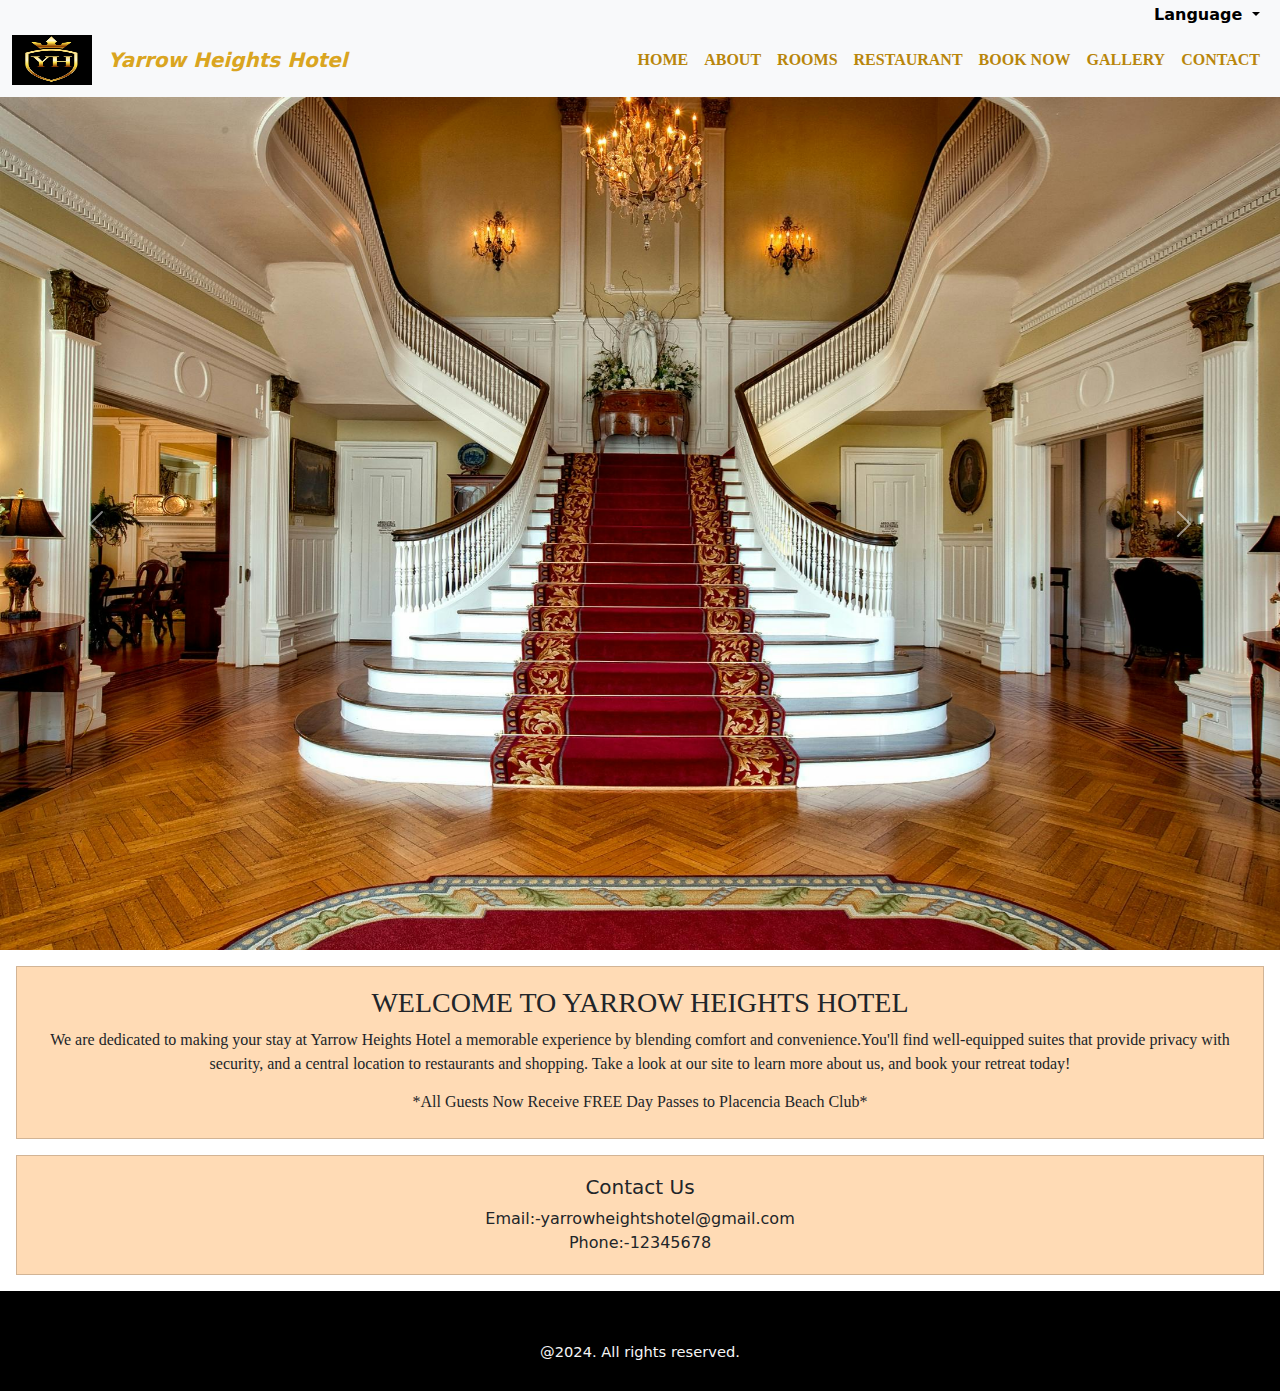
<file: html/index.html>
<!doctype html>
<html lang="en">
  <head>
    <meta charset="utf-8">
    <meta name="viewport" content="width=device-width,initial-scale=1.0">
    <title>Yarrow Heights Hotel</title>
    <link href="../bootstrap-5.3.3-dist/css/bootstrap.min.css" rel="stylesheet">
    <link rel="stylesheet" type="text/css" href="../css/style.css">
  </head>
  <body >
    
    <!--Navigation Bar-->

    <nav class="navbar navbar-expand-lg navbar-light bg-light" style="height: 1px;padding-top: 15px;">
      <div class="container-fluid">
        <div class="collapse navbar-collapse" id="navbarNav">
          <ul class="navbar-nav ms-auto ">
            <li class="nav-item dropdown">
              <a class="nav-link dropdown-toggle" href="#" role="button" data-bs-toggle="dropdown" aria-expanded="false">
                Language
              </a>
              <ul class="dropdown-menu">
                <li><a class="dropdown-item" href="#">English</a></li>
                <li><a class="dropdown-item" href="#">French</a></li>
                <li><a class="dropdown-item" href="#"> 한국어 </a></li>    
                <li><a class="dropdown-item" href="#">Hindi</a></li>
                <li><a class="dropdown-item" href="#"> 日本</a></li>            
              </ul>
            </li>  
            </li>
          </ul>  
        </div>
      </div>
    </nav>

<nav class="navbar navbar-expand-lg navbar-light bg-light" style="background-color: black;">
  <div class="container-fluid">
    <img class="logo" src="../logo.PNG" >
    <a class="navbar-brand" href="#" style="color:goldenrod;font-style: italic;">Yarrow Heights Hotel</a>
    <button class="navbar-toggler" type="button" data-bs-toggle="collapse" data-bs-target="#navbarNav" aria-controls="navbarNav" aria-expanded="false" aria-label="Toggle navigation">
      <span class="navbar-toggler-icon"></span>
    </button>
    <div class="collapse navbar-collapse" id="navbarNav">
      <ul class="navbar-nav ms-auto ">
        <li class="nav-item">
          <a class="nav-link " href="index.html" style="color: darkgoldenrod;font-family: 'Times New Roman', Times,serif">HOME</a>
        </li>
        <li class="nav-item">
          <a class="nav-link" href="About.html" style="color: darkgoldenrod;font-family: 'Times New Roman', Times,serif">ABOUT</a>
        </li>
        <li class="nav-item">
          <a class="nav-link" href="Rooms.html" style="color: darkgoldenrod;font-family: 'Times New Roman', Times,serif">ROOMS</a>
        </li>
        <li class="nav-item">
          <a class="nav-link" href="Restaurant.html" style="color: darkgoldenrod;font-family: 'Times New Roman', Times,serif">RESTAURANT</a>
        </li>
        <li class="nav-item">
          <a class="nav-link" href="Book Now.html" style="color: darkgoldenrod;font-family: 'Times New Roman', Times,serif">BOOK NOW</a>
        </li>
        <li class="nav-item">
          <a class="nav-link" href="#"style="color: darkgoldenrod;font-family: 'Times New Roman', Times,serif">GALLERY</a>
        </li>
        <li class="nav-item">
          <a class="nav-link" href="Contact.html"style="color: darkgoldenrod;font-family: 'Times New Roman', Times,serif">CONTACT</a>
        </li>
      </ul>  
    </div>
  </div>
</nav>


<!--backgroung_image-->

<div id="carouselExampleAutoplaying" class="carousel slide" data-bs-ride="carousel">
  <div class="carousel-inner">
    <div class="carousel-item active">
      <img src="../images/49.jpg" class="d-block w-100" alt="...">
    </div>
    <div class="carousel-item">
      <img src="../images/44.jpg" class="d-block w-100" alt="...">
    </div>
    <div class="carousel-item">
      <img src="../images/41.jpg" class="d-block w-100" alt="...">
    </div>
  </div>
  <button class="carousel-control-prev" type="button" data-bs-target="#carouselExampleAutoplaying" data-bs-slide="prev">
    <span class="carousel-control-prev-icon" aria-hidden="true"></span>
    <span class="visually-hidden">Previous</span>
  </button>
  <button class="carousel-control-next" type="button" data-bs-target="#carouselExampleAutoplaying" data-bs-slide="next">
    <span class="carousel-control-next-icon" aria-hidden="true"></span>
    <span class="visually-hidden">Next</span>
  </button>

</div>

<div class="card text-center" style=" background-color: #FFDBB5;font-family: 'Times New Roman', Times,serif;border-radius: 0%;" >
  <div class="card-body">
    <h3 class="card-title" >WELCOME TO YARROW HEIGHTS HOTEL</h3>
    <p class="card-text" >We are dedicated to making your stay at Yarrow Heights Hotel a memorable experience by blending comfort and convenience.You'll find well-equipped suites that provide privacy with security, and a central location to restaurants and shopping. 
        Take a look at our site to learn more about us, and book your retreat today!</p>
        <h6>*All Guests Now Receive FREE Day Passes to Placencia Beach Club*</h6>
    </div>
</div>

<div class="card text-center" style="background-color: #FFDBB5; border-radius: 0%;">
  <div class="card-body">
    <h5 class="card-title">Contact Us</h5>
    <p class="card-text">Email:-yarrowheightshotel@gmail.com<br>Phone:-12345678</p>
  </div>
</div>

    <div class="footer">
      <footer>
        <p>@2024. All rights reserved.</p>
      </footer>
      
    </div>


  

    <script src="../bootstrap-5.3.3-dist/js/bootstrap.bundle.min.js"></script>
  </body>
</html>
</file>
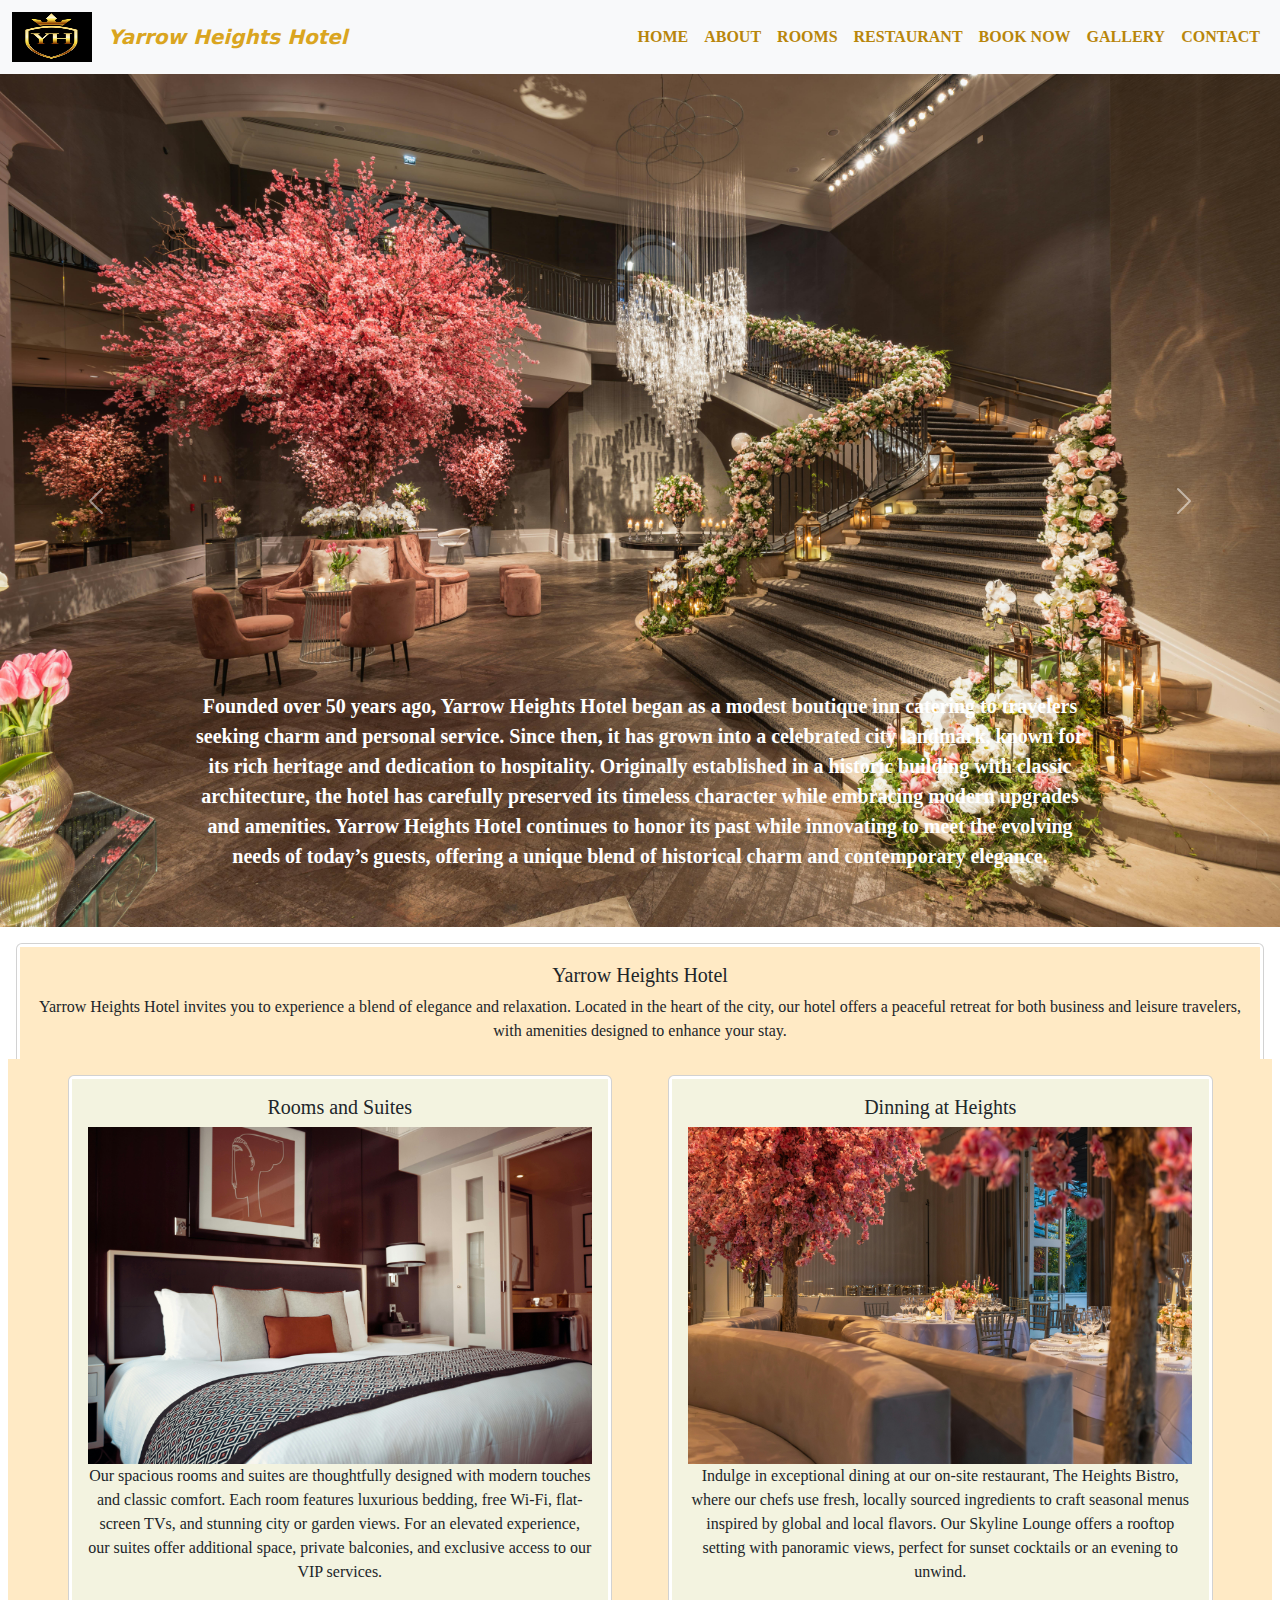
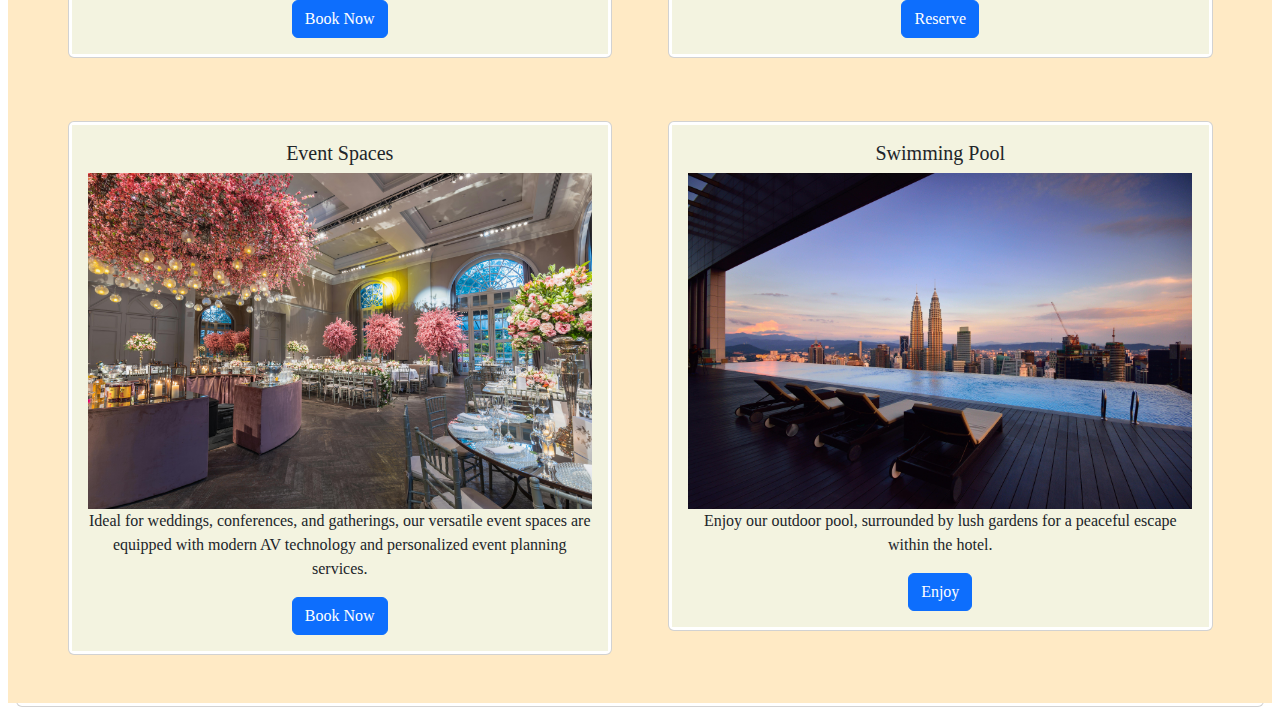
<file: html/About.html>
<!doctype html>
<html lang="en">
  <head>
    <meta charset="utf-8">
    <meta name="viewport" content="width=device-width,initial-scale=1.0">
    <title></title>
    <link href="../bootstrap-5.3.3-dist/css/bootstrap.min.css" rel="stylesheet">
    <link rel="stylesheet" type="text/css" href="../css/style.css">
  </head>
  <body >

    <nav class="navbar navbar-expand-lg navbar-light bg-light" style="background-color: black;">
        <div class="container-fluid">
          <img class="logo" src="../logo.PNG">
          <a class="navbar-brand" href="#" style="color:goldenrod;font-style: italic;">Yarrow Heights Hotel</a>
          <button class="navbar-toggler" type="button" data-bs-toggle="collapse" data-bs-target="#navbarNav" aria-controls="navbarNav" aria-expanded="false" aria-label="Toggle navigation">
            <span class="navbar-toggler-icon"></span>
          </button>
          <div class="collapse navbar-collapse" id="navbarNav">
            <ul class="navbar-nav ms-auto ">
              <li class="nav-item">
                <a class="nav-link " href="index.php" style="color: darkgoldenrod;font-family: 'Times New Roman', Times,serif">HOME</a>
              </li>
              <li class="nav-item">
                <a class="nav-link" href="About.php" style="color: darkgoldenrod;font-family: 'Times New Roman', Times,serif">ABOUT</a>
              </li>
              <li class="nav-item">
                <a class="nav-link" href="Rooms.php" style="color: darkgoldenrod;font-family: 'Times New Roman', Times,serif">ROOMS</a>
              </li>
              <li class="nav-item">
                <a class="nav-link" href="Restaurant.php" style="color: darkgoldenrod;font-family: 'Times New Roman', Times,serif">RESTAURANT</a>
              </li>
              <li class="nav-item">
                <a class="nav-link" href="Book Now.php" style="color: darkgoldenrod;font-family: 'Times New Roman', Times,serif">BOOK NOW</a>
              </li>
              <li class="nav-item">
                <a class="nav-link" href="#"style="color: darkgoldenrod;font-family: 'Times New Roman', Times,serif">GALLERY</a>
              </li>
              <li class="nav-item">
                <a class="nav-link" href="Contact.php"style="color: darkgoldenrod;font-family: 'Times New Roman', Times,serif">CONTACT</a>
              </li>
            </ul>  
          </div>
        </div>
      </nav> 
      <div id="carouselExampleAutoplaying" class="carousel slide" data-bs-ride="carousel">
        <div class="carousel-inner">
          <div class="carousel-item active">
            
            <img src="../images/36.jpg" class="d-block w-100" alt="...">
            <div class="carousel-caption d-none d-md-block" style="color: white;font-family: 'Times New Roman', Times, serif; font-size: 15pt;font-weight: bold;">
                
                <p>Founded over 50 years ago, Yarrow Heights Hotel began as a modest boutique inn catering to travelers seeking charm and personal service.
                    Since then, it has grown into a celebrated city landmark, known for its rich heritage and dedication to hospitality. 
                    Originally established in a historic building with classic architecture, 
                    the hotel has carefully preserved its timeless character while embracing modern upgrades and amenities.
                     Yarrow Heights Hotel continues to honor its past while innovating to meet the evolving needs of today’s guests, 
                     offering a unique blend of historical charm and contemporary elegance.</p>
            </div>
          </div>
          <div class="carousel-item">
            <img src="../images/61.jpg" class="d-block w-100" alt="...">
            <div class="carousel-caption d-none d-md-block" style="color:white;font-family: 'Times New Roman', Times, serif;font-size: 15pt;font-weight: bold;">
                
                <p>Founded over 50 years ago, Yarrow Heights Hotel began as a modest boutique inn catering to travelers seeking charm and personal service.
                    Since then, it has grown into a celebrated city landmark, known for its rich heritage and dedication to hospitality. 
                    Originally established in a historic building with classic architecture, 
                    the hotel has carefully preserved its timeless character while embracing modern upgrades and amenities.
                     Yarrow Heights Hotel continues to honor its past while innovating to meet the evolving needs of today’s guests, 
                     offering a unique blend of historical charm and contemporary elegance.</p>
            </div>
          </div>
          <div class="carousel-item">
            <img src="../images/55.jpg" class="d-block w-100" alt="...">
            <div class="carousel-caption d-none d-md-block" style="color:white;font-family: 'Times New Roman', Times, serif; font-size: 15pt;font-weight: bold ;">
                
                <p>Founded over 50 years ago, Yarrow Heights Hotel began as a modest boutique inn catering to travelers seeking charm and personal service.
                    Since then, it has grown into a celebrated city landmark, known for its rich heritage and dedication to hospitality. 
                    Originally established in a historic building with classic architecture, 
                    the hotel has carefully preserved its timeless character while embracing modern upgrades and amenities.
                     Yarrow Heights Hotel continues to honor its past while innovating to meet the evolving needs of today’s guests, 
                     offering a unique blend of historical charm and contemporary elegance.</p>
            </div>
          </div>
        </div>
        <button class="carousel-control-prev" type="button" data-bs-target="#carouselExampleAutoplaying" data-bs-slide="prev">
          <span class="carousel-control-prev-icon" aria-hidden="true"></span>
          <span class="visually-hidden">Previous</span>
        </button>
        <button class="carousel-control-next" type="button" data-bs-target="#carouselExampleAutoplaying" data-bs-slide="next">
          <span class="carousel-control-next-icon" aria-hidden="true"></span>
          <span class="visually-hidden">Next</span>
        </button>
      </div>

      <div class="card text-center">
       
        <div class="card-body" style="font-family: 'Times New Roman';background-color: #FFEAC5;">
          <h5 class="card-title">Yarrow Heights Hotel</h5>
          <p class="card-text">Yarrow Heights Hotel invites you to experience a blend of elegance and relaxation.
             Located in the heart of the city, our hotel offers a peaceful retreat for both business and leisure travelers,
             with amenities designed to enhance your stay.</p>
      </div>
      <div class="row" style="border-radius: 0%;background-color: #FFEAC5;padding-left: 3.5vh;padding-right: 3.5vh;" >
        <div class="col-sm-6 mb-3 mb-sm-0">
          <div class="card">
            <div class="card-body" style="font-family: 'Times New Roman';background-color:#F3F3e0;">
              <h5 class="card-title" style="text-align: center;">Rooms and Suites</h5>
              <img src="../images/71.jpg" class="img-fluid" alt="...">

              <p class="card-text">Our spacious rooms and suites are thoughtfully designed with modern touches and classic comfort. 
                Each room features luxurious bedding, free Wi-Fi, flat-screen TVs, and stunning city or garden views.
                 For an elevated experience, our suites offer additional space, private balconies, 
                and exclusive access to our VIP services.</p>
              <a href="#" class="btn btn-primary" style="justify-content: center;">Book Now</a>
            </div>
          </div>
        </div>
        <div class="col-sm-6">
          <div class="card">
            <div class="card-body" style="font-family: 'Times New Roman';background-color: #F3F3e0;">
              <h5 class="card-title" style="text-align: center;">Dinning at Heights</h5>
              <img src="../images/27.jpg" class="img-fluid" alt="...">

              <p class="card-text">Indulge in exceptional dining at our on-site restaurant, The Heights Bistro, 
                where our chefs use fresh, locally sourced ingredients to craft seasonal menus inspired by global and local flavors. 
                Our Skyline Lounge offers a rooftop setting with panoramic views,
                 perfect for sunset cocktails or an evening to unwind.</p>
              <a href="#" class="btn btn-primary" style="justify-content: center;">Reserve</a>
            </div>
          </div>
        </div>
      </div>
      <div class="row" style="border-radius: 0%;background-color: #FFEAC5; padding: 3.5vh;" >
        <div class="col-sm-6 mb-3 mb-sm-0">
          <div class="card">
            <div class="card-body" style="font-family: 'Times New Roman';background-color:#F3F3e0;">
              <h5 class="card-title" style="text-align: center;">Event Spaces</h5>
              <img src="../images/28.jpg" class="img-fluid" alt="...">

              <p class="card-text">Ideal for weddings, conferences, and gatherings,
                 our versatile event spaces are equipped with modern AV technology and personalized event planning services.</p>
              <a href="#" class="btn btn-primary" style="justify-content: center;">Book Now</a>
            </div>
          </div>
        </div>
        <div class="col-sm-6">
          <div class="card">
            <div class="card-body" style="font-family: 'Times New Roman';background-color: #F3F3e0;border-radius: 0%;">
              <h5 class="card-title" style="text-align: center;">Swimming Pool</h5>
              <img src="../images/61.jpg" class="img-fluid" alt="...">
              <p class="card-text">Enjoy our outdoor pool, surrounded by lush gardens for a peaceful escape within the hotel.</p>
              <a href="#" class="btn btn-primary" style="justify-content: center;">Enjoy</a>
            </div>
          </div>
        </div>
      </div>    

      <script src="../bootstrap-5.3.3-dist/js/bootstrap.bundle.min.js"></script>
  </body>
  </html>
</file>
<file: css/style.css>
.body {
    background: gold;
    margin: 1em;
    padding: 14px 16px;
  }
  .main_bar {
    width: 100%;
    height: 80px;
  }
  .bar_title {
    display: flex;
    justify-content: center;
  }
  
  .logo {
    width: 80px;
    height: 50px;
  }
  .nav_bar {
    width: 100%;
    height: 30px;
  }
  
  .navbar a {
    display: block;
    color: black;
    justify-items: right;
    font-weight: 900;
    text-align: center;
    padding: 14px 16px;
    text-decoration: none;
  }
  .image {
    width: 100%;
    height: 600px;
    object-fit: cover;
  }
  .footer {
    background: black;
    height: 100px;
    color: whitesmoke;
    text-align: center;
    justify-content: center;
    padding: 50px;
    font-size: 11pt;
  }
  .card {
    margin: 1em;
    padding: 3px;
    transition: transform 0.3s ease, box-shadow 0.3s ease; /* Smooth scale and shadow */
}


.card:hover {
    transform: scale(1.03);  /* Increase size when hovered */
    box-shadow: 0 10px 20px rgba(0, 0, 0, 0.2); /* Add shadow */
}


.listhead{
    font-weight: bolder;
    font-size: 17pt;
}

.listitems{
    font-size: 14pt;
}

table{
  padding: 1em;
  margin: 1em;
}
</file>
